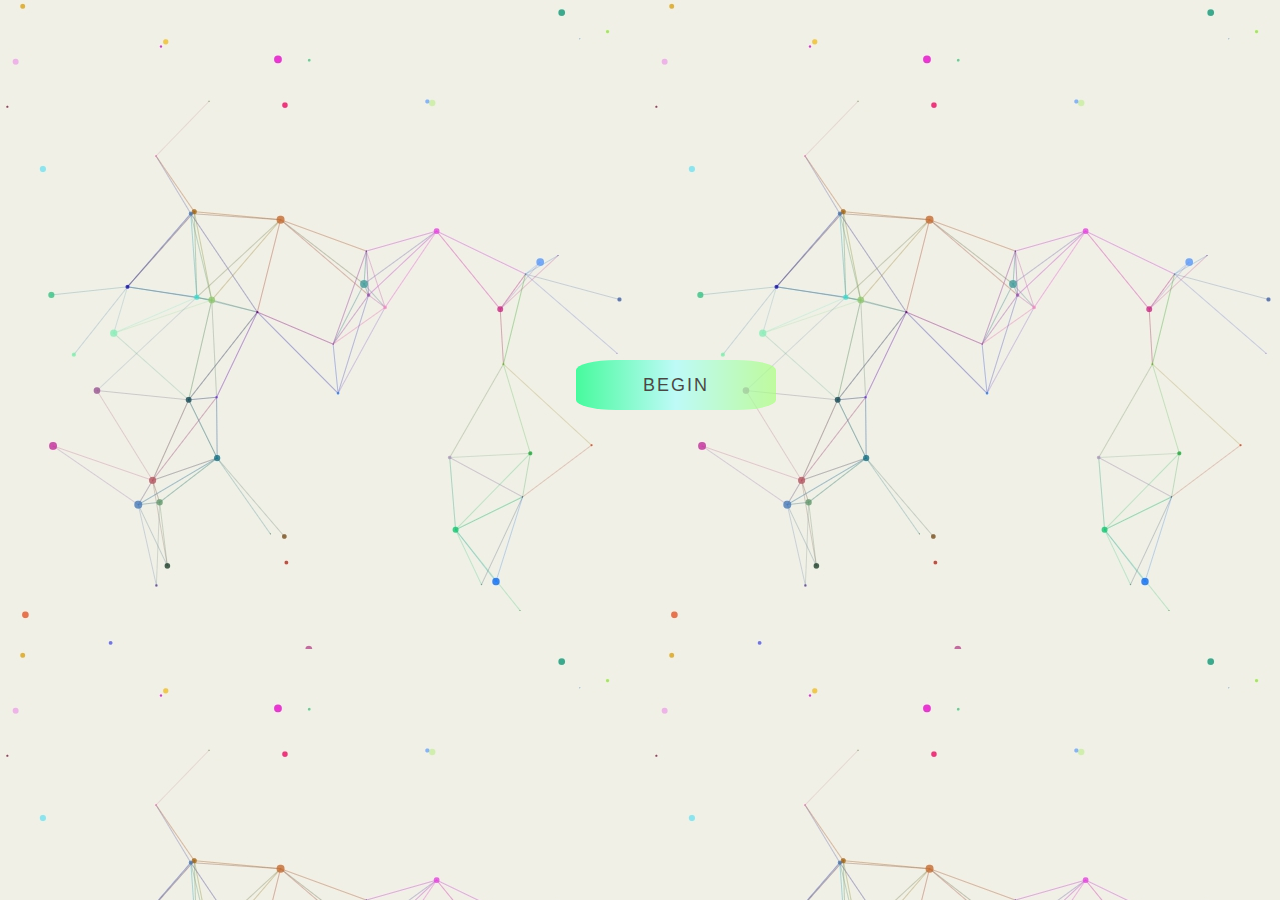
<file: 项目作品/index.html>
<!DOCTYPE html>

<html lang="en">

<head>
    <meta charset="UTF-8">
    <title>Title</title>
    <link rel="stylesheet" href="./css/style.css">
	<script type="text/javascript" src="./js/script.js"></script>
	</script>
	<style>
		body{
			background: url('图片1.jpg');
			background-size: 100%
			background-repeat: no-repeat;
		}
	</style>
			</head>
	<body>
		<div class="bac"></div>
		<div class="btn">
			<input type="button" value="Begin" onclick="document.getElementById('loginbox').style.display = ' block ' " id="btn1">
		</div>
		<div id="loginbox">
			<h1>Login</h1>
			<div class="form">
				<div class="uap">
					<p>E-mail:&ensp;&ensp;<input type="email" placeholder=""></p>   <!--输入你的邮箱-->
				</div>
				<div class="uap">
					<p>Password:<input type="password" placeholder="" ></p>       <!--输入你的密码-->
				</div>
			</div><br>
			<button onclick=" window.location.href= 'Blog.html'">登陆</button><br>			<!--进入登录后界面-->
			<button onclick=" ">注册</button><br>    <!--跳转至注册界面-->
			&ensp;&ensp;<a href="#" onclick="alert('我也帮不了你呀,你自己搞丢咯,但是以后要记得密码哦')">忘记密码？</a>
		</div>
	</body>
</html>
</file>
<file: 项目作品/css/style.css>
.btn > input {
            position: absolute;
            top: 40%;
            left: 45%;
			font-size: large;
            text-transform: uppercase;
            width: 200px;
            height: 50px;
            border:none;
			border-radius: 20%;				
            background-size: 300% 300%;
            background-position: 0% 50%;
			letter-spacing: 2px;
			opacity: 0.7;
            background: linear-gradient(to right, #00ff7f, #aaffff, #aaff7f);
			transition: width 1.0s , height 1.0s , transform 1.0s;
            outline: none;
            cursor: pointer;
			z-index: -1;
        }
.btn > input:hover {
            color: #fff;
            background-position: 100%;
		    transform: rotate(360deg);	
			width: 200px;
			height: 100px;
			transition: 1.0s;
			font-size: 30px;
        }
		#loginbox{
			padding: 25px 45px;
			width: 25%;
			height: 21.00rem;
			text-align: center;
			margin: 0 auto;
			margin-top: 150px;
			background-color: #fffae8;
			color: #FFAA7F;
			background: linear-gradient(to right, #fffae8, #ffede1, #ffede1, #fffae8);
			border-radius: 20px;
			display: none;
			z-index: 2;
			}
		#loginbox .form{
			margin-top: 50px;
		}
		#loginbox .form .uap input{
			width: 200px;
			height: 10px;
			border: 0;
			border-bottom: 2px solid rgb(255, 170, 127);
			background:	none;
			padding: 6px 10px;
			color: rgb(255, 170, 127);
		}
		.loginbox .form .uap{
			margin: 5px;
		}
		#loginbox button {
			    background:linear-gradient(to right, #ffdda1, #ffd5a2, #ffc198, #ffd5a2, #ffdda1);
			    color: white;
			    padding: 14px 20px;
			    margin: 8px 0;
			    cursor: pointer;
			    width: 50%;
				border: none;
				border-radius: 30px;
				font-size: 15px;
				letter-spacing: 3px;
				opacity: 0.6;
				font-weight: 600;
			}
			
			button:hover {
				transform: translateY(-5px);
				transition: 0.5s;
				background-position-x:200% ;
			}
</file>
